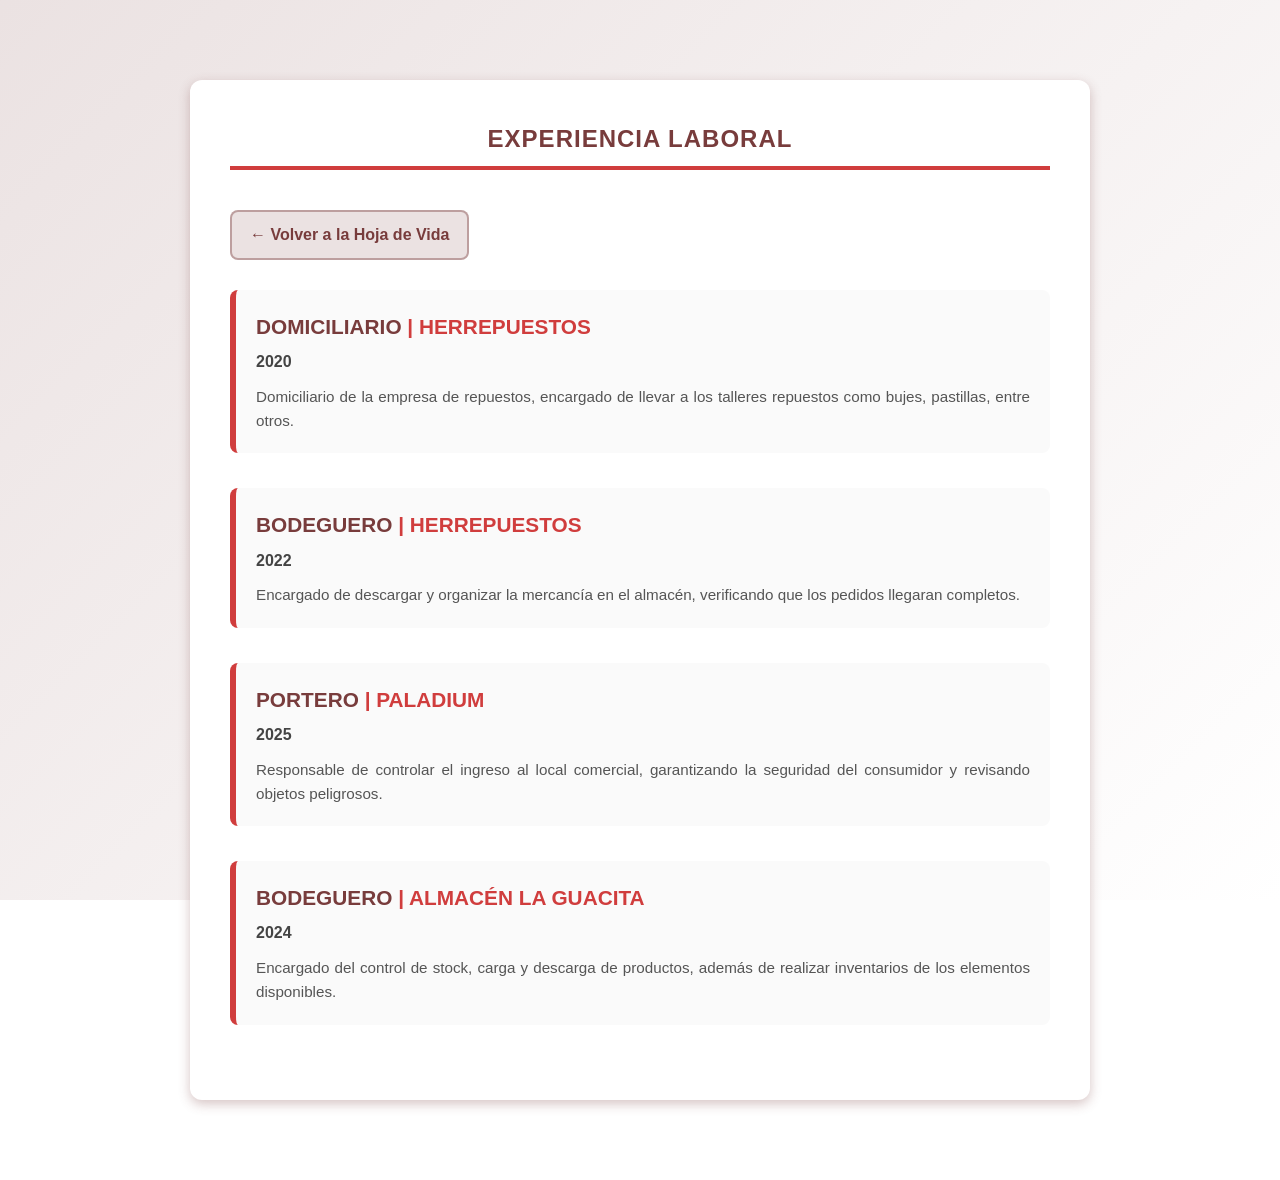
<file: html/Experiencia.html>
<!DOCTYPE html>
<html lang="es">

<head>
    <meta charset="UTF-8">
    <meta name="viewport" content="width=device-width, initial-scale=1.0">
    <title>Experiencia Laboral</title>
    <link rel="stylesheet" href="../css/exp.css">
</head>

<body>
    <section class="experiencia">
        <h1>Experiencia Laboral</h1>
        <a href="../index.html" class="btn-volver">← Volver a la Hoja de Vida</a>
        <div class="trabajo">
            <h2>DOMICILIARIO <span>| HERREPUESTOS</span></h2>
            <p class="anio">2020</p>
            <p class="descripcion">
                Domiciliario de la empresa de repuestos, encargado de llevar a los talleres repuestos como bujes,
                pastillas, entre otros.
            </p>
        </div>

        <div class="trabajo">
            <h2>BODEGUERO <span>| HERREPUESTOS</span></h2>
            <p class="anio">2022</p>
            <p class="descripcion">
                Encargado de descargar y organizar la mercancía en el almacén, verificando que los pedidos llegaran
                completos.
            </p>
        </div>

        <div class="trabajo">
            <h2>PORTERO <span>| PALADIUM</span></h2>
            <p class="anio">2025</p>
            <p class="descripcion">
                Responsable de controlar el ingreso al local comercial, garantizando la seguridad del consumidor y
                revisando objetos peligrosos.
            </p>
        </div>

        <div class="trabajo">
            <h2>BODEGUERO <span>| ALMACÉN LA GUACITA</span></h2>
            <p class="anio">2024</p>
            <p class="descripcion">
                Encargado del control de stock, carga y descarga de productos, además de realizar inventarios de los
                elementos disponibles.
            </p>
        </div>
    </section>
</body>

</html>
</file>
<file: css/exp.css>
/* ===================== RESET ===================== */
* {
  margin: 0;
  padding: 0;
  box-sizing: border-box;
}

body {
  font-family: 'Roboto', sans-serif;
  background: linear-gradient(
    135deg,
    rgba(120, 60, 60, 0.15),
    rgba(255, 255, 255, 0.8)
  );
  background-attachment: fixed;
  color: #333;
  line-height: 1.6;
  padding: 20px;
}

/* ===================== SECCIÓN EXPERIENCIA ===================== */
.experiencia {
  width: 90%;
  max-width: 900px;
  margin: 60px auto;
  background-color: #fff;
  border-radius: 12px;
  box-shadow: 0 4px 12px rgba(120, 60, 60, 0.3);
  padding: 40px;
  position: relative;
}

/* ===================== TÍTULO ===================== */
.experiencia h1 {
  text-align: center;
  color: rgb(120, 60, 60);
  margin-bottom: 40px;
  text-transform: uppercase;
  letter-spacing: 1px;
  border-bottom: 4px solid #d03d3d;
  display: inline-block;
  padding-bottom: 8px;
  width: 100%;
}

/* ===================== BOTÓN VOLVER ===================== */
.btn-volver {
  display: inline-block;
  margin-bottom: 30px;
  background-color: rgba(120, 60, 60, 0.15);
  color: rgb(120, 60, 60);
  text-decoration: none;
  font-weight: bold;
  padding: 10px 18px;
  border-radius: 8px;
  transition: all 0.3s ease-in-out;
  border: 2px solid rgba(120, 60, 60, 0.4);
}

.btn-volver:hover {
  background-color: rgb(120, 60, 60);
  color: #fff;
  box-shadow: 0 4px 10px rgba(120, 60, 60, 0.3);
}

/* ===================== BLOQUES DE TRABAJO ===================== */
.trabajo {
  margin-bottom: 35px;
  background-color: #fafafa;
  padding: 20px;
  border-left: 6px solid #d03d3d;
  border-radius: 8px;
  transition: all 0.3s ease-in-out;
}

.trabajo:hover {
  background-color: #d03d3d;
  color: #fff;
  box-shadow: 0 4px 10px rgba(208, 61, 61, 0.4);
  transform: translateY(-5px);
}

.trabajo h2 {
  font-size: 1.3rem;
  color: rgb(120, 60, 60);
}

.trabajo:hover h2 {
  color: #fff;
}

.trabajo span {
  color: #d03d3d;
}

.trabajo:hover span {
  color: #fff;
}

.anio {
  font-weight: bold;
  color: #444;
  margin: 6px 0 10px;
}

.descripcion {
  text-align: justify;
  font-size: 0.95rem;
  color: #555;
}

.trabajo:hover .descripcion {
  color: #fff;
}

/* ===================== RESPONSIVE ===================== */
@media (max-width: 700px) {
  .experiencia {
    padding: 25px;
  }

  .experiencia h1 {
    font-size: 1.6rem;
  }

  .trabajo {
    padding: 15px;
  }

  .trabajo h2 {
    font-size: 1.1rem;
  }

  .btn-volver {
    display: block;
    text-align: center;
    margin: 20px auto;
  }
}
</file>
